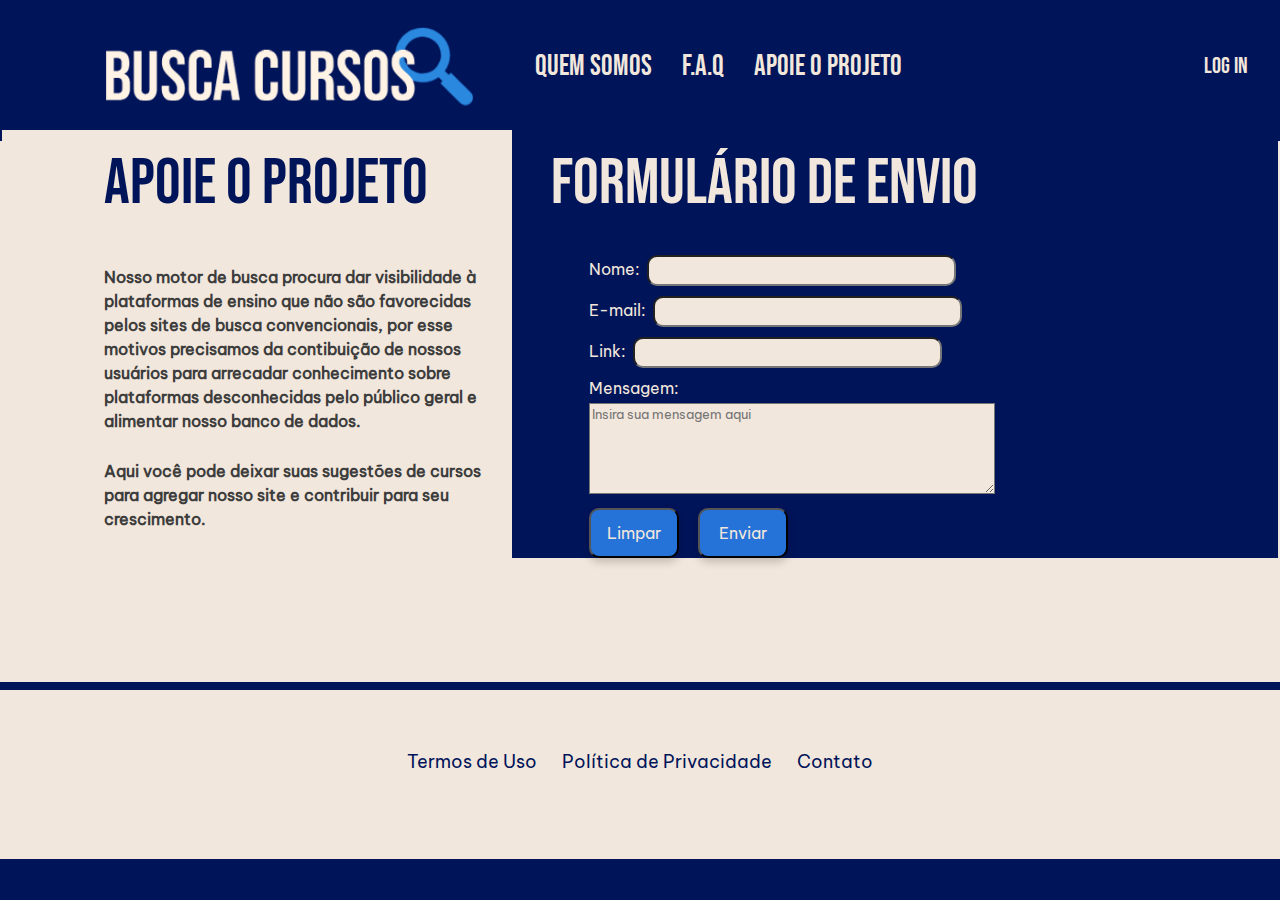
<file: Pages/apoieProjeto.html>
<!DOCTYPE html>
<html lang="pt-BR">

<head>
    <meta charset="UTF-8">
    <meta name="viewport" content="width=device-width, initial-scale=1.0">
    <title>BuscaCursos | Apoie Projeto</title>
    <link rel="stylesheet" href="../Css/styles.css"> <!-- css dessa pagina -->
</head>

<body>
    <div class="div_container">
       
        <!--HEADER E NAVE -->
        <header>
            <div class="div-logo">
                <a href="../index.html">
                    <img src="../assets/images/logo_Busca.png" alt="Logo BuscaCursos">
                </a>
            </div>

            <nav>
                <ul>
                   <li><a href="../Pages/quemSomos.html">
                            <h2>QUEM SOMOS</h2>
                        </a></li>
                    <li><a href="../Pages/faq.html">
                            <h2>F.A.Q</h2>
                        </a></li>
                    <li><a href="../Pages/apoieProjeto.html">
                            <h2>APOIE O PROJETO</h2>
                        </a></li>
                </ul>
                <div class="div-login">
                    <a href="">
                        <h3>LOG IN</h3>
                    </a>
                </div>
            </nav>
            
        </header>
        <main class="main-formulario">
            <div class="div-esquerda">
                <h1>Apoie o projeto</h1>
                <p>Nosso motor de busca procura dar visibilidade à plataformas de ensino que não são favorecidas pelos sites de busca convencionais,
                por esse motivos precisamos da contibuição de nossos usuários para arrecadar conhecimento sobre plataformas desconhecidas pelo público geral e alimentar nosso banco de dados.</p>
                <p>Aqui você pode deixar suas sugestões de cursos para agregar nosso site e contribuir para seu crescimento.</p>
            </div>
            <div class="div-direita">
                <h1>Formulário de envio</h1>
                <form class="formulario" autocomplete="on">
                    <label for="nome">Nome: </label>
                        <input type="text" class="entrada" autocomplete="name" required><br>
                
                    <label for="email">E-mail: </label>
                        <input type="email" class="entrada" autocomplete="email" required><br>

                    <label for="link">Link: </label>
                        <input type="link" class="entrada" required><br>
                
                    <label for="mensagem">Mensagem: </label><br>
                        <textarea id="mensagem" maxlength="1000" rows="5" cols="25" placeholder="Insira sua mensagem aqui" required></textarea><br>

                <input type="reset" value="Limpar" class="botao">
                <input type="submit" value="Enviar" class="botao">
            </form>
            </div>
            
        </main>

     <!-- FOOTER -->
     <footer>
        <ul>
            <li><a href="">Termos de Uso</a></li>
            <li><a href="PolPrivacidade.html">Política de Privacidade</a></li>
            <li><a href="">Contato</a></li>
        </ul>
    </footer>
</div>
</body>
</html>
</file>
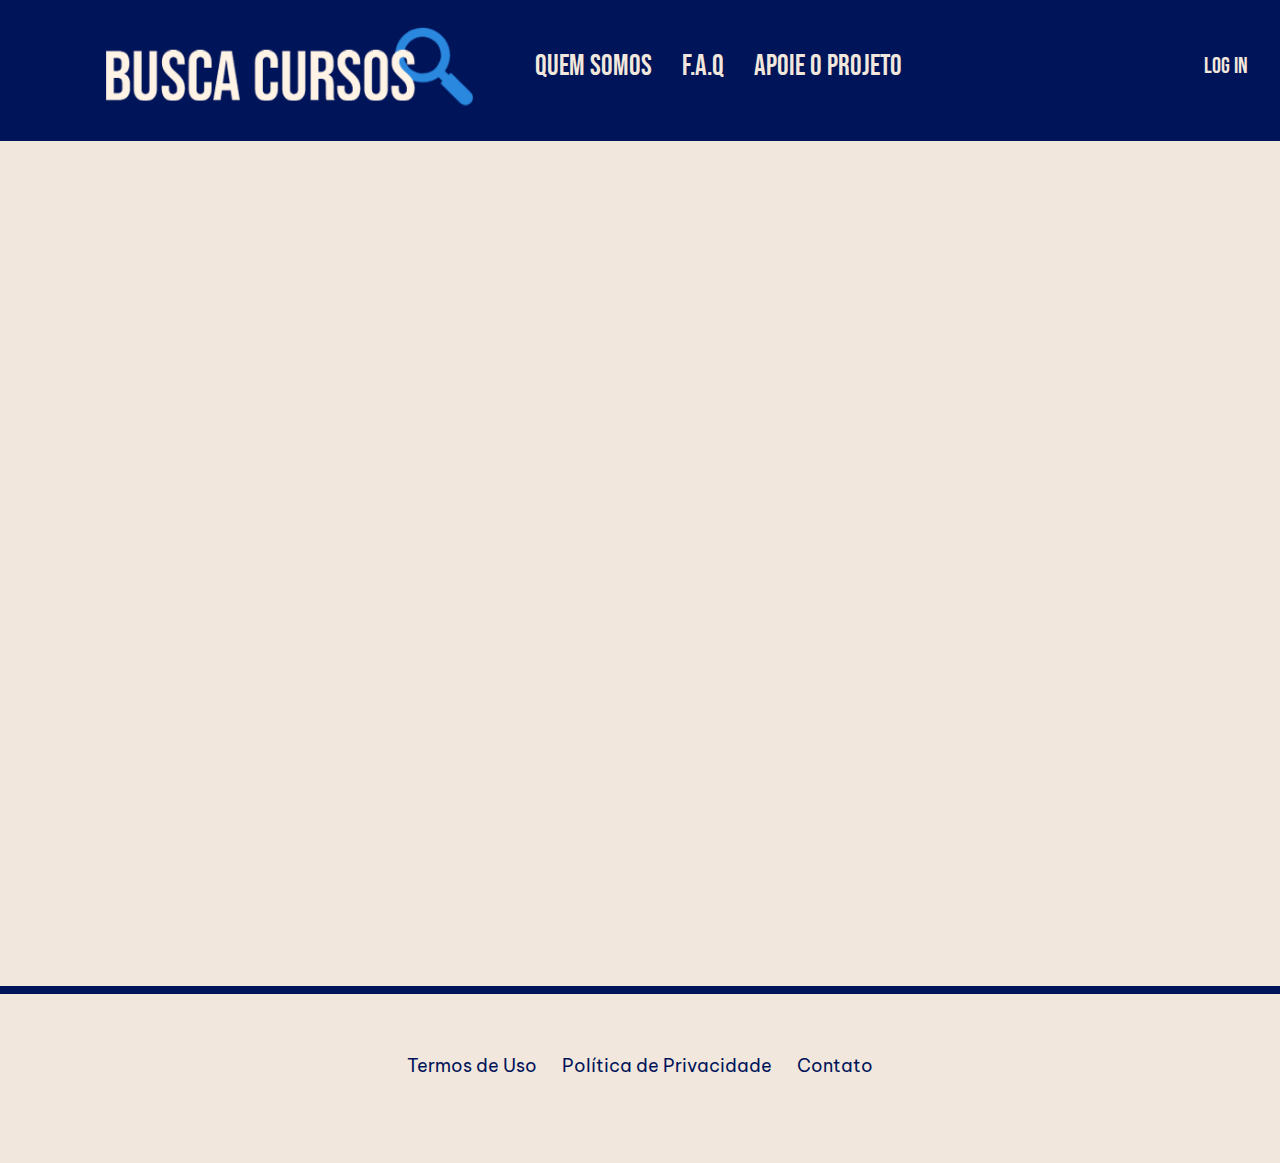
<file: Pages/faq.html>
<!DOCTYPE html>
<html lang="pt-BR">

<head>
    <meta charset="UTF-8">
    <meta name="viewport" content="width=device-width, initial-scale=1.0">
    <title>BuscaCursos | Apoie Projeto</title>
    <link rel="stylesheet" href="../Css/styles.css"> <!-- css dessa pagina -->
</head>

<body>
    <div class="div_container">
       
        <!--HEADER E NAVE -->
        <header>
            <div class="div-logo">
                <a href="../index.html">
                    <img src="../assets/images/logo_Busca.png" alt="Logo BuscaCursos">
                </a>
            </div>

            <nav>
                <ul>
                    <li><a href="../Pages/quemSomos.html" target="_blank">
                            <h2>QUEM SOMOS</h2>
                        </a></li>
                    <li><a href="../Pages/faq.html" target="_blank">
                            <h2>F.A.Q</h2>
                        </a></li>
                    <li><a href="../Pages/apoieProjeto.html" target="_blank">
                            <h2>APOIE O PROJETO</h2>
                        </a></li>
                </ul>
                <div class="div-login">
                    <a href="">
                        <h3>LOG IN</h3>
                    </a>
                </div>
            </nav>
            
        </header>
        <main>
            <div class="div-tituloBranco">
                <h1>F.A.Q</h1>
            </div>

            <div class="div-texto">
                <h2>Os cursos são realmente gratuitos?</h2>
                <p> Sim! Todos os cursos disponíveis na nossa plataforma são 100% gratuitos, sem taxas escondidas.</p>

                <h2>Todos os cursos oferecem certificado ao final do curso?</h2>
                <p> Alguns cursos oferecem certificado gratuito, enquanto outros cobram uma taxa opcional para emissão do certificado. Você pode usar o filtro "Com certificado" para encontrar essas opções e verificar na plataforma parceira a gratuidade do certificado.  </p>

                <h2> Preciso me cadastrar para acessar os cursos?</h2>
                <p> Isso depende da plataforma parceira onde o curso está hospedado. Ao clicar em "Ir para o curso", você será redirecionado e pode ser solicitado um cadastro.  </p>

                <h2>Posso confiar na qualidade dos cursos?</h2>
                <p> Selecionamos cursos de plataformas reconhecidas e confiáveis. Além disso o filtro de avaliação ajuda você a escolher os mais bem avaliados. </p>

                <h2>Não encontrei o curso que queria. Posso sugerir?</h2>
                <p> Você pode contribuir diretamente pelo nosso formulário na página "Apoie o Projeto". Lá, envie suas sugestões de cursos e plataformas para que possamos ampliar nosso banco de dados e melhorar cada vez mais a plataforma. </p>        

                
                
            </div>
        </main>

     <!-- FOOTER -->
     <footer>
        <ul>
            <li><a href="">Termos de Uso</a></li>
            <li><a href="PolPrivacidade.html">Política de Privacidade</a></li>
            <li><a href="">Contato</a></li>
        </ul>
    </footer>
</div>
</body>
</html>
</file>
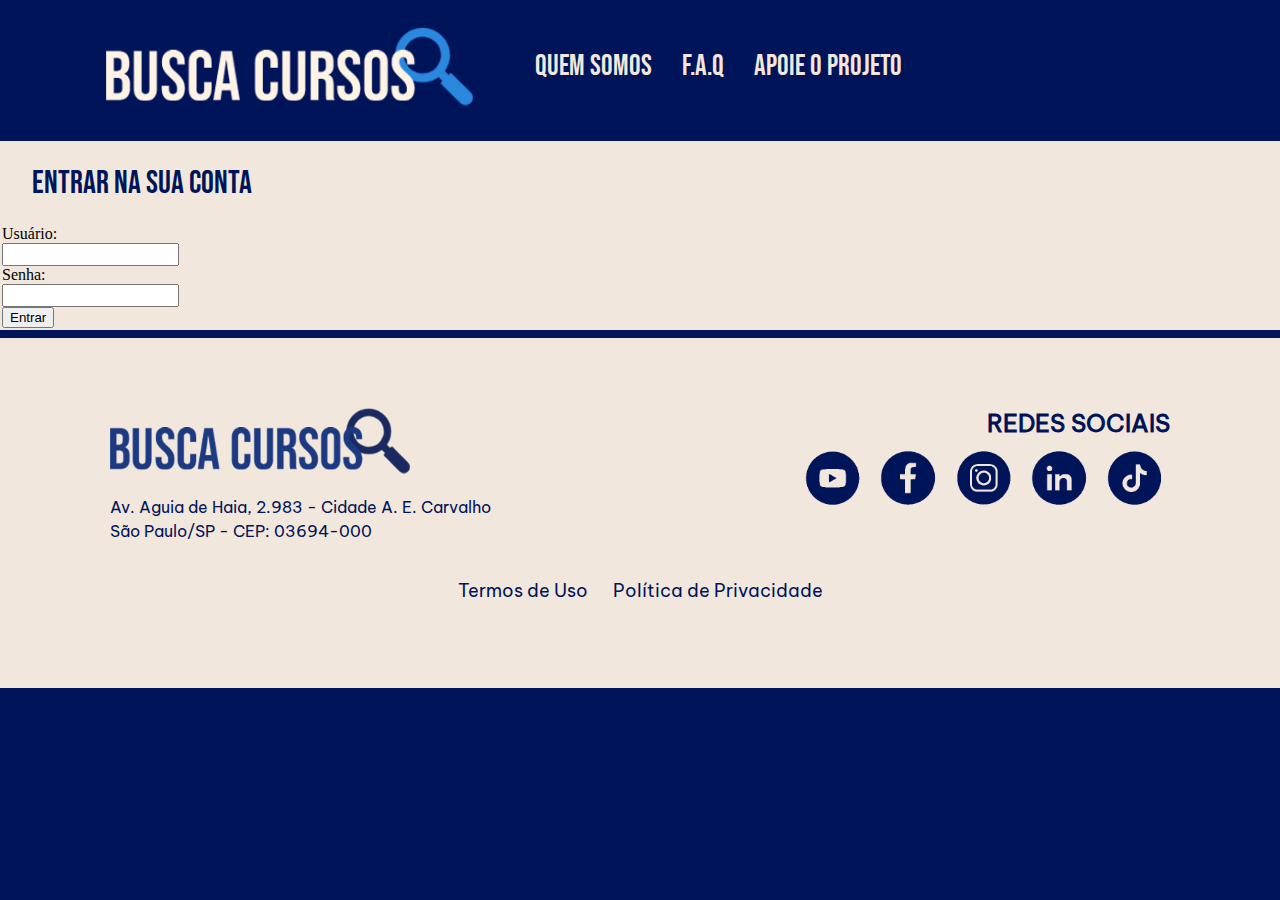
<file: Pages/login.html>
<!DOCTYPE html>
<html lang="en">
<head>
    <meta charset="UTF-8">
    <meta name="viewport" content="width=device-width, initial-scale=1.0">
    <title>BuscaCursos | Login</title>
    <link rel="stylesheet" href="../Css/styles.css">
</head>
<body>

        <!--HEADER E NAVE -->
        <header>
            <div class="div-logo">
                <a href="../index.html">
                    <img src="../assets/images/logo_Busca.png" alt="Logo BuscaCursos">
                </a>
            </div>

            <nav>
                <ul>
                   <li><a href="../Pages/quemSomos.html" target="_blank">
                            <h2>QUEM SOMOS</h2>
                        </a></li>
                    <li><a href="../Pages/faq.html" target="_blank">
                            <h2>F.A.Q</h2>
                        </a></li>
                    <li><a href="../Pages/apoieProjeto.html" target="_blank">
                            <h2>APOIE O PROJETO</h2>
                        </a></li>
                </ul>
            </nav>
            
        </header>

    <main>
        <section class="login">
            <div class="div-tituloLogin">
                <h1>Entrar na sua conta</h1>
            </div>

             <div id="feedback-login" class="mensagem-oculta"></div>

            <form id="formLogin" class="formulario-login">
                <label for="usuarioLogin">Usuário:</label><br>
                <input type="text" id="usuarioLogin" class="entrada-login" autocomplete="username"><br> <label for="senhaLogin">Senha:</label><br>
                <input type="password" id="senhaLogin" class="entrada-login" autocomplete="current-password"><br> <button type="submit" class="botao-login">Entrar</button>
            </form>

        </section>
    </main>

         <!-- FOOTER -->
     <footer>
            <div class="footer-container">

                <div class="footer-logo">
                    <a href="/index.html">
                        <img src="../assets/images/logo_Busca.png" alt="Logo BuscaCursos">
                    </a>
                    <p class="footer-endereco">
                    Av. Aguia de Haia, 2.983 - Cidade A. E. Carvalho<br>
                    São Paulo/SP - CEP: 03694-000
                    </p>
                </div>

                <div class="footer-redes">
                    <h2>REDES SOCIAIS</h2>
                    <div class="footer-redes-icons">

                        <a href="https://www.youtube.com/c/FatecZLeste" target="_blank">
                            <img src="../assets/images/contatos_youtube.png" alt="YouTube">
                        </a>

                        <a href="https://www.facebook.com/fateczl.oficial" target="_blank">
                            <img src="../assets/images/contatos_facebook.png" alt="Facebook">
                        </a>

                        <a href="https://www.instagram.com/fateczl.oficial/#" target="_blank">
                            <img src="../assets/images/contatos_insta.png" alt="Instagram">
                        </a>

                        <a href="https://www.linkedin.com/school/fateczl-oficial/posts/?feedView=all" target="_blank">
                            <img src="../assets/images/contatos_linkedin.png" alt="LinkedIn">
                        </a>    

                        <a href="https://www.tiktok.com/@fateczl.oficial" target="_blank">
                            <img src="../assets/images/contatos_tiktok.png" alt="TikTok">
                        </a>

                    </div>
                </div>
            </div>

            <ul>
                <li><a target="_blank" href="../Pages/TermosUso.html">Termos de Uso</a></li>
                <li><a target="_blank" href="../Pages/PolPrivacidade.html">Política de Privacidade</a></li>
            </ul>
        </footer>
</div>

    <script src="../Js/forms.js"></script>
    
</body>
</html>
</file>
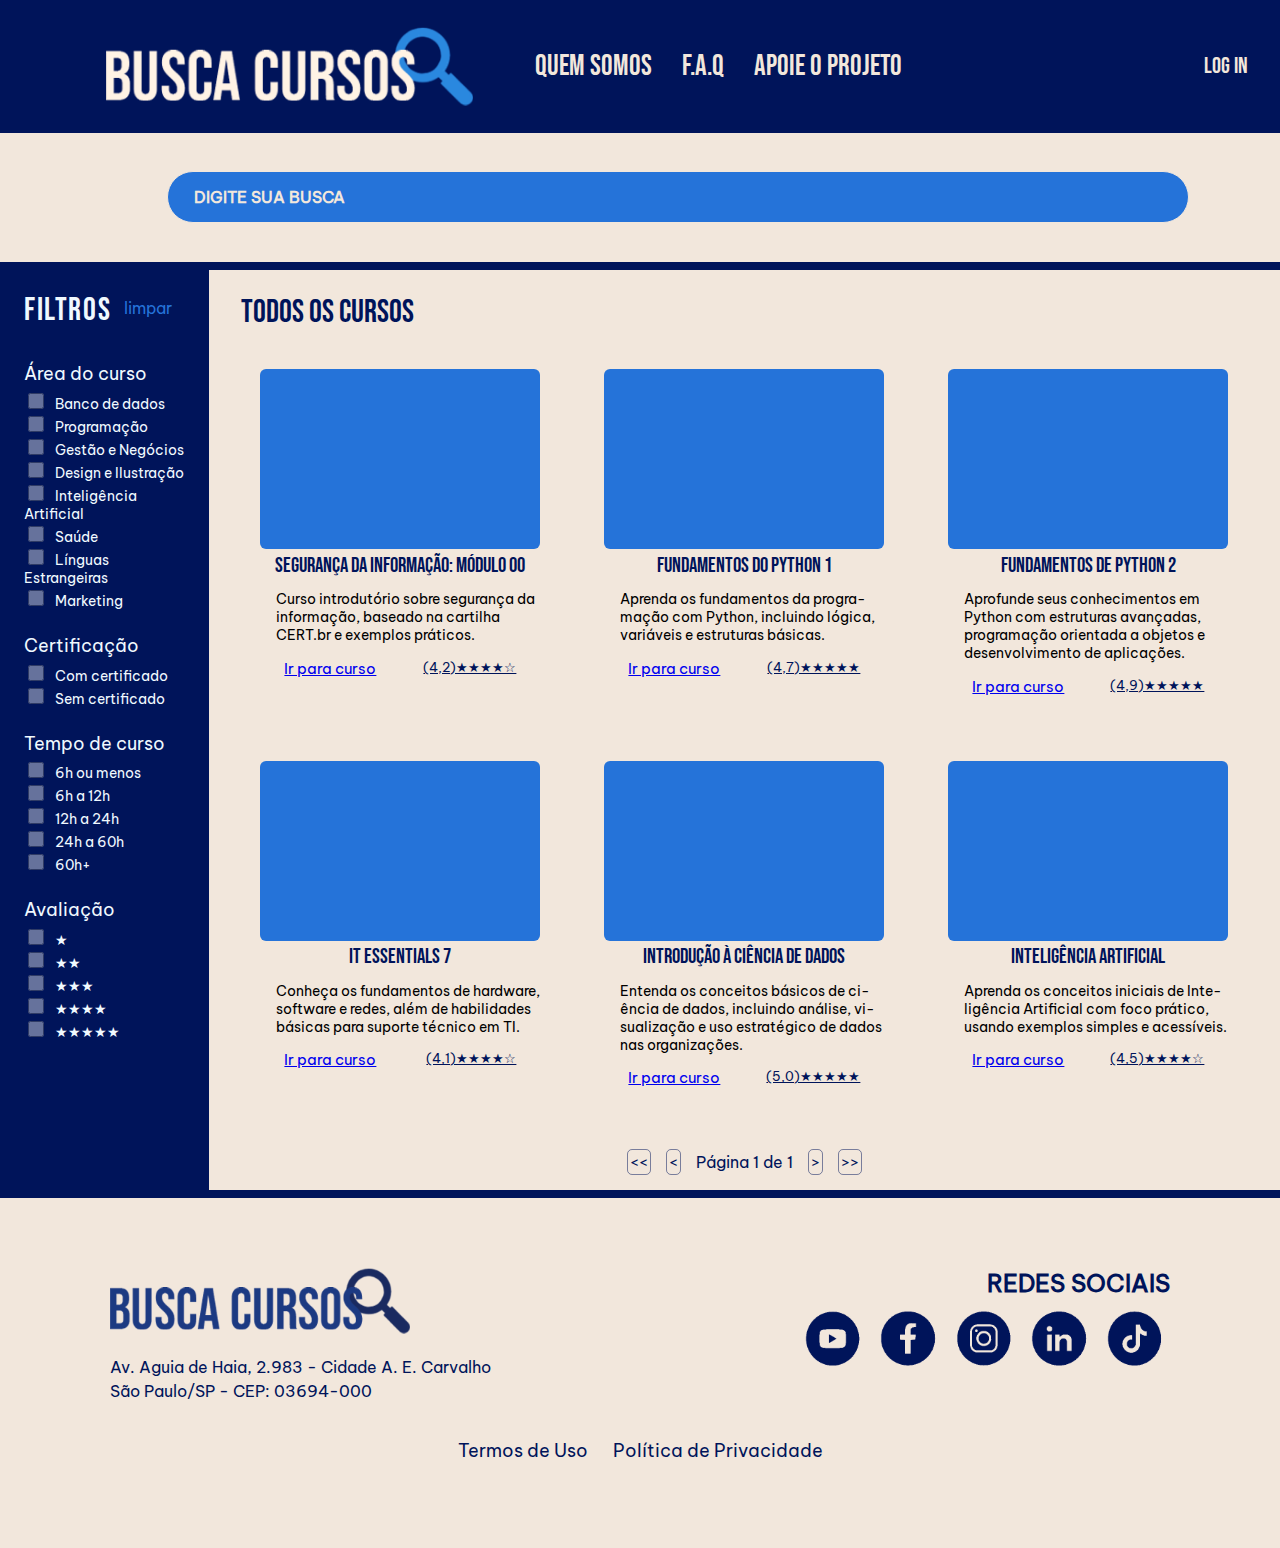
<file: Pages/pagesCursos.html>
<!-- PAGINA QUE FICARA TODOS OS CURSOS -->

<!DOCTYPE html>
<html lang="pt-BR">

<head>
    <meta charset="UTF-8">
    <meta name="viewport" content="width=device-width, initial-scale=1.0">
    <title>BuscaCursos | Apoie Projeto</title>
    <link rel="stylesheet" href="../Css/styles.css"> <!-- css dessa pagina -->
</head>

<body>
    <div class="div_container">
       
        <!--HEADER E NAVE -->
        <header>
            <div class="div-logo">
                <a href="../index.html">
                    <img src="../assets/images/logo_Busca.png" alt="Logo BuscaCursos">
                </a>
            </div>

            <nav>
                <ul>
                     <li><a href="../Pages/quemSomos.html" target="_blank">
                            <h2>QUEM SOMOS</h2>
                        </a></li>
                    <li><a href="../Pages/faq.html" target="_blank">
                            <h2>F.A.Q</h2>
                        </a></li>
                    <li><a href="../Pages/apoieProjeto.html" target="_blank">
                            <h2>APOIE O PROJETO</h2>
                        </a></li>
                </ul>
                <div class="div-login">
                    <a href="">
                        <h3>LOG IN</h3>
                    </a>
                </div>
            </nav>
            
        </header>
        
            <div class="search-container">

                <div class="div-search">

                    <form action=" " method="post" autocomplete="off">
                        <input type="text" id="barraDeBusca" placeholder="    DIGITE SUA BUSCA" required>
                        <div id="sugestoes" class="sugestoes-container"></div>

                        <!-- falta colocar a lupa do input -->
                    </form>

                </div>

            </div>
        <div class="conteudo-principal">
            <!--FILTROS -->
            <div class="div_filtros">
                <div class="filtros-header">
                    <h1>FILTROS</h1>
                    <a href="#" class="btn-limpar">limpar</a> 
                </div>
                
                    <div class="div_select">
                    
                        <h2>Área do curso</h2>
                        <label>                            
                            <input type="checkbox" name="categoria" value="dados">
                            Banco de dados
                        </label><br>
                        <label>                            
                            <input type="checkbox" name="categoria" value="programacao">
                            Programação
                        </label><br>
                        <label>                            
                            <input type="checkbox" name="categoria" value="gestao_neg">
                            Gestão e Negócios
                        </label><br> 
                        <label>                            
                            <input type="checkbox" name="categoria" value="design">
                            Design e Ilustração 
                        </label><br> 
                        <label>                            
                            <input type="checkbox" name="categoria" value="IA">
                            Inteligência Artificial
                        </label><br> 
                        <label>                            
                            <input type="checkbox" name="categoria" value="saude">
                            Saúde
                        </label><br> 
                        <label>                            
                            <input type="checkbox" name="categoria" value="linguas">
                            Línguas Estrangeiras
                        </label><br> 
                        <label>                            
                            <input type="checkbox" name="categoria" value="mkt">
                            Marketing
                        </label><br>    

                    </div>
                    
                    <div class="div_select">
                    
                        <h2>Certificação</h2>
                        <label>                            
                            <input type="checkbox" name="certificacao" value="com_certificado">
                            Com certificado
                        </label><br>
                        <label>                            
                            <input type="checkbox" name="certificacao" value="Sem_certificado">
                            Sem certificado
                        </label><br>      

                    </div>

                    <div class="div_select">
                    
                        <h2>Tempo de curso</h2>
                        <label>                            
                            <input type="checkbox" name="duracao" value="ate_6h">
                            6h ou menos
                        </label><br>
                        <label>                            
                            <input type="checkbox" name="duracao" value="6_12h">
                            6h a 12h 
                        </label><br>
                        <label>                            
                            <input type="checkbox" name="duracao" value="12_24h">
                            12h a 24h
                        </label><br> 
                        <label>                            
                            <input type="checkbox" name="duracao" value="24_60h">
                            24h a 60h 
                        </label><br> 
                        <label>                            
                            <input type="checkbox" name="duracao" value="mais_60h">
                            60h+
                        </label><br>       

                    </div>

                    <div class="div_select">
                    
                        <h2>Avaliação</h2>
                        <label>                            
                            <input type="checkbox" name="avaliacao" value="um">
                            ★
                        </label><br>
                        <label>                            
                            <input type="checkbox" name="avaliacao" value="dois">
                            ★★
                        </label><br>
                        <label>                            
                            <input type="checkbox" name="avaliacao" value="tres">
                            ★★★
                        </label><br> 
                        <label>                            
                            <input type="checkbox" name="avaliacao" value="quatro">
                            ★★★★ 
                        </label><br> 
                        <label>                            
                            <input type="checkbox" name="avaliacao" value="cinco">
                            ★★★★★
                        </label><br>       

                    </div>

                
                


            </div>

            <!--Cursos -->
            <div class="div-todos-cursos">
                <main> 
                    <h1>todos os cursos</h1>          
                    <div class="div-cursos">
                        <div class="card_curso">
                            <div class="image_curso">
                            <!--aqui vai uma imagem relacionada ao curso -->
                            </div>
                            <h3>Segurança da Informação: Módulo 00</h3>
                            <p class="descricao">Curso introdutório sobre segurança da informação, baseado na cartilha CERT.br e exemplos práticos.</p>
                            <div class="info-curso">
                                <div class="botoes">
                                    <a href="https://www.cursoemvideo.com/curso/seguranca-da-informacao-modulo-00/" target="_blank"> Ir para curso
                                    </a>
                                    
                                </div>
                                <a href="#" class="avaliacao">(4,2)★★★★☆</a>
                            </div>
                            
                        </div>

                        <div class="card_curso">
                            
                            <div class="image_curso">
                            <!--aqui vai uma imagem relacionada ao curso -->
                            </div>
                            <h3>Fundamentos do Python 1</h3>
                            <p class="descricao">Aprenda os fundamentos da programação com Python, incluindo lógica, variáveis e estruturas básicas.</p>
                            <div class="info-curso">
                                <div class="botoes">
                                    <a href="https://www.netacad.com/pt/courses/python-essentials-1?courseLang=pt-BR" target="_blank"> Ir para curso
                                    </a>
                                </div>
                                <a href="#" class="avaliacao">(4,7)★★★★★</a>
                            </div>
                        </div>

                        <div class="card_curso"> 
                            <div class="image_curso">
                            <!--aqui vai uma imagem relacionada ao curso -->
                            </div>
                            <h3>Fundamentos de Python 2</h3>
                            <p class="descricao">Aprofunde seus conhecimentos em Python com estruturas avançadas, programação orientada a objetos e desenvolvimento de aplicações.</p>
                            <div class="info-curso">
                                <div class="botoes">
                                    <a href="https://www.netacad.com/pt/courses/python-essentials-2?courseLang=pt-BR" target="_blank"> Ir para curso
                                    </a>
                                    
                                </div>
                                <a href="#" class="avaliacao">(4,9)★★★★★</a>
                            </div>
                        </div>

                        <div class="card_curso">
                            <div class="image_curso">
                            <!--aqui vai uma imagem relacionada ao curso -->
                            </div>
                            <h3>IT Essentials 7</h3>
                            <p class="descricao">Conheça os fundamentos de hardware, software e redes, além de habilidades básicas para suporte técnico em TI.</p>
                            <div class="info-curso">
                                <div class="botoes">
                                    <a href="https://www.netacad.com/pt/courses/it-essentials-7?courseLang=pt-BR" target="_blank"> Ir para curso
                                    </a>                            
                                </div>
                                <a href="#" class="avaliacao">(4,1)★★★★☆</a>
                            </div>
                        </div>

                        <div class="card_curso">
                            
                            <div class="image_curso">
                            <!--aqui vai uma imagem relacionada ao curso -->
                            </div>
                            <h3>Introdução à Ciência de Dados</h3>
                            <p class="descricao">Entenda os conceitos básicos de ciência de dados, incluindo análise, visualização e uso estratégico de dados nas organizações.</p>
                            <div class="info-curso">
                                <div class="botoes">
                                    <a href="https://educacao-executiva.fgv.br/cursos/online/curta-media-duracao-online/introducao-ciencia-de-dados#ancora-4" target="_blank"> Ir para curso
                                    </a>                            
                                </div>
                                <a href="#" class="avaliacao">(5,0)★★★★★</a>
                            </div>
                        </div>

                        <div class="card_curso">
                            
                            <div class="image_curso">
                            <!--aqui vai uma imagem relacionada ao curso -->
                            </div>
                            <h3>Inteligência Artificial</h3>
                            <p class="descricao">Aprenda os conceitos iniciais de Inteligência Artificial com foco prático, usando exemplos simples e acessíveis.</p>
                            <div class="info-curso">
                                <div class="botoes">
                                    <a href="https://www.cursoemvideo.com/curso/curso-gratis-de-inteligencia-artificial/" target="_blank"> Ir para curso
                                    </a>                            
                                </div>
                                <a href="#" class="avaliacao">(4,5)★★★★☆</a>
                            </div>
                        </div>


                    </div>
                    <div class="div-pag">
                        <a class="pag"><<</a>
                        <a class="pag"><</a>
                        <p>Página 1 de 1</p>
                        <a class="pag">></a>
                        <a class="pag">>></a>
                    </div>                


                </main>
            </div>
        </div>




     <!-- FOOTER -->
     <footer>
            <div class="footer-container">

                <div class="footer-logo">
                    <a href="/index.html">
                        <img src="../assets/images/logo_Busca.png" alt="Logo BuscaCursos">
                    </a>
                    <p class="footer-endereco">
                    Av. Aguia de Haia, 2.983 - Cidade A. E. Carvalho<br>
                    São Paulo/SP - CEP: 03694-000
                    </p>
                </div>

                <div class="footer-redes">
                    <h2>REDES SOCIAIS</h2>
                    <div class="footer-redes-icons">

                        <a href="https://www.youtube.com/c/FatecZLeste" target="_blank">
                            <img src="../assets/images/contatos_youtube.png" alt="YouTube">
                        </a>

                        <a href="https://www.facebook.com/fateczl.oficial" target="_blank">
                            <img src="../assets/images/contatos_facebook.png" alt="Facebook">
                        </a>

                        <a href="https://www.instagram.com/fateczl.oficial/#" target="_blank">
                            <img src="../assets/images/contatos_insta.png" alt="Instagram">
                        </a>

                        <a href="https://www.linkedin.com/school/fateczl-oficial/posts/?feedView=all" target="_blank">
                            <img src="../assets/images/contatos_linkedin.png" alt="LinkedIn">
                        </a>    

                        <a href="https://www.tiktok.com/@fateczl.oficial" target="_blank">
                            <img src="../assets/images/contatos_tiktok.png" alt="TikTok">
                        </a>

                    </div>
                </div>
            </div>

            <ul>
                <li><a target="_blank" href="Pages/TermosUso.html">Termos de Uso</a></li>
                <li><a target="_blank" href="Pages/PolPrivacidade.html">Política de Privacidade</a></li>
            </ul>
        </footer>
</div>
</body>
</html>
</file>
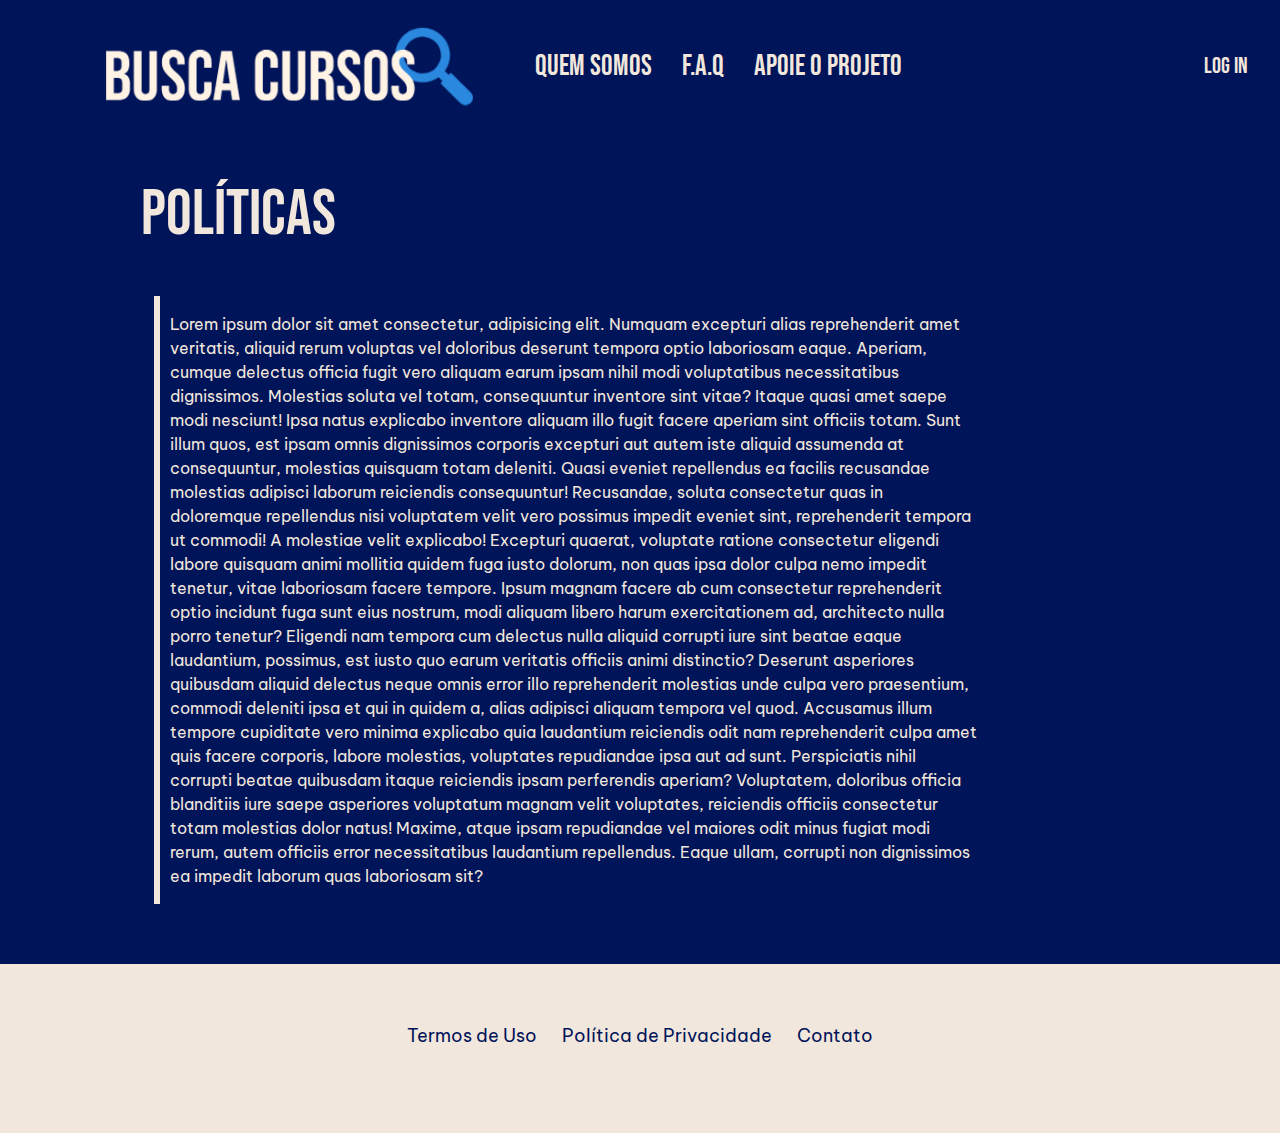
<file: Pages/PolPrivacidade.html>
<!DOCTYPE html>
<html lang="pt-br">
<head>
    <meta charset="UTF-8">
    <meta name="viewport" content="width=device-width, initial-scale=1.0">
    <title>BuscaCursos | Políticas de Privacidade</title>
    <link rel="stylesheet" href="../Css/styles.css">

</head>
<body>
    
    <!-- HEADER -->
    <div class="div_container">
        <header>
            <div class="div-logo">
                <a href="../index.html">
                    <img src="../assets/images/logo_Busca.png" alt="Logo BuscaCursos">
                </a>
            </div>

            <nav>
                <ul>
                    <li><a href="../Pages/quemSomos.html">
                            <h2>QUEM SOMOS</h2>
                        </a></li>
                    <li><a href="../Pages/faq.html">
                            <h2>F.A.Q</h2>
                        </a></li>
                    <li><a href="../Pages/apoieProjeto.html">
                            <h2>APOIE O PROJETO</h2>
                        </a></li>
                </ul>
                <div class="div-login">
                    <a href=""><h3>LOG IN</h3></a>
                </div>
            </nav>
        </header>
    </div>

<div class="div-tituloBranco">
     <h1>Políticas</h1>
</div>
 <div class="div-texto">
    <p>Lorem ipsum dolor sit amet consectetur, adipisicing elit. Numquam excepturi alias reprehenderit amet veritatis, aliquid rerum voluptas vel doloribus deserunt tempora optio laboriosam eaque. Aperiam, cumque delectus officia fugit vero aliquam earum ipsam nihil modi voluptatibus necessitatibus dignissimos. Molestias soluta vel totam, consequuntur inventore sint vitae? Itaque quasi amet saepe modi nesciunt! Ipsa natus explicabo inventore aliquam illo fugit facere aperiam sint officiis totam. Sunt illum quos, est ipsam omnis dignissimos corporis excepturi aut autem iste aliquid assumenda at consequuntur, molestias quisquam totam deleniti. Quasi eveniet repellendus ea facilis recusandae molestias adipisci laborum reiciendis consequuntur! Recusandae, soluta consectetur quas in doloremque repellendus nisi voluptatem velit vero possimus impedit eveniet sint, reprehenderit tempora ut commodi! A molestiae velit explicabo! Excepturi quaerat, voluptate ratione consectetur eligendi labore quisquam animi mollitia quidem fuga iusto dolorum, non quas ipsa dolor culpa nemo impedit tenetur, vitae laboriosam facere tempore. Ipsum magnam facere ab cum consectetur reprehenderit optio incidunt fuga sunt eius nostrum, modi aliquam libero harum exercitationem ad, architecto nulla porro tenetur? Eligendi nam tempora cum delectus nulla aliquid corrupti iure sint beatae eaque laudantium, possimus, est iusto quo earum veritatis officiis animi distinctio? Deserunt asperiores quibusdam aliquid delectus neque omnis error illo reprehenderit molestias unde culpa vero praesentium, commodi deleniti ipsa et qui in quidem a, alias adipisci aliquam tempora vel quod. Accusamus illum tempore cupiditate vero minima explicabo quia laudantium reiciendis odit nam reprehenderit culpa amet quis facere corporis, labore molestias, voluptates repudiandae ipsa aut ad sunt. Perspiciatis nihil corrupti beatae quibusdam itaque reiciendis ipsam perferendis aperiam? Voluptatem, doloribus officia blanditiis iure saepe asperiores voluptatum magnam velit voluptates, reiciendis officiis consectetur totam molestias dolor natus! Maxime, atque ipsam repudiandae vel maiores odit minus fugiat modi rerum, autem officiis error necessitatibus laudantium repellendus. Eaque ullam, corrupti non dignissimos ea impedit laborum quas laboriosam sit?
 </p>
 </div>



 <footer>
            <ul>
                <li><a target="_blank" href="">Termos de Uso</a></li>
                <li><a href="../Pages/PolPrivacidade.html">Política de Privacidade</a></li>
                <li><a target="_blank" href="">Contato</a></li>
            </ul>
        </footer>

</body>
</html>
</file>
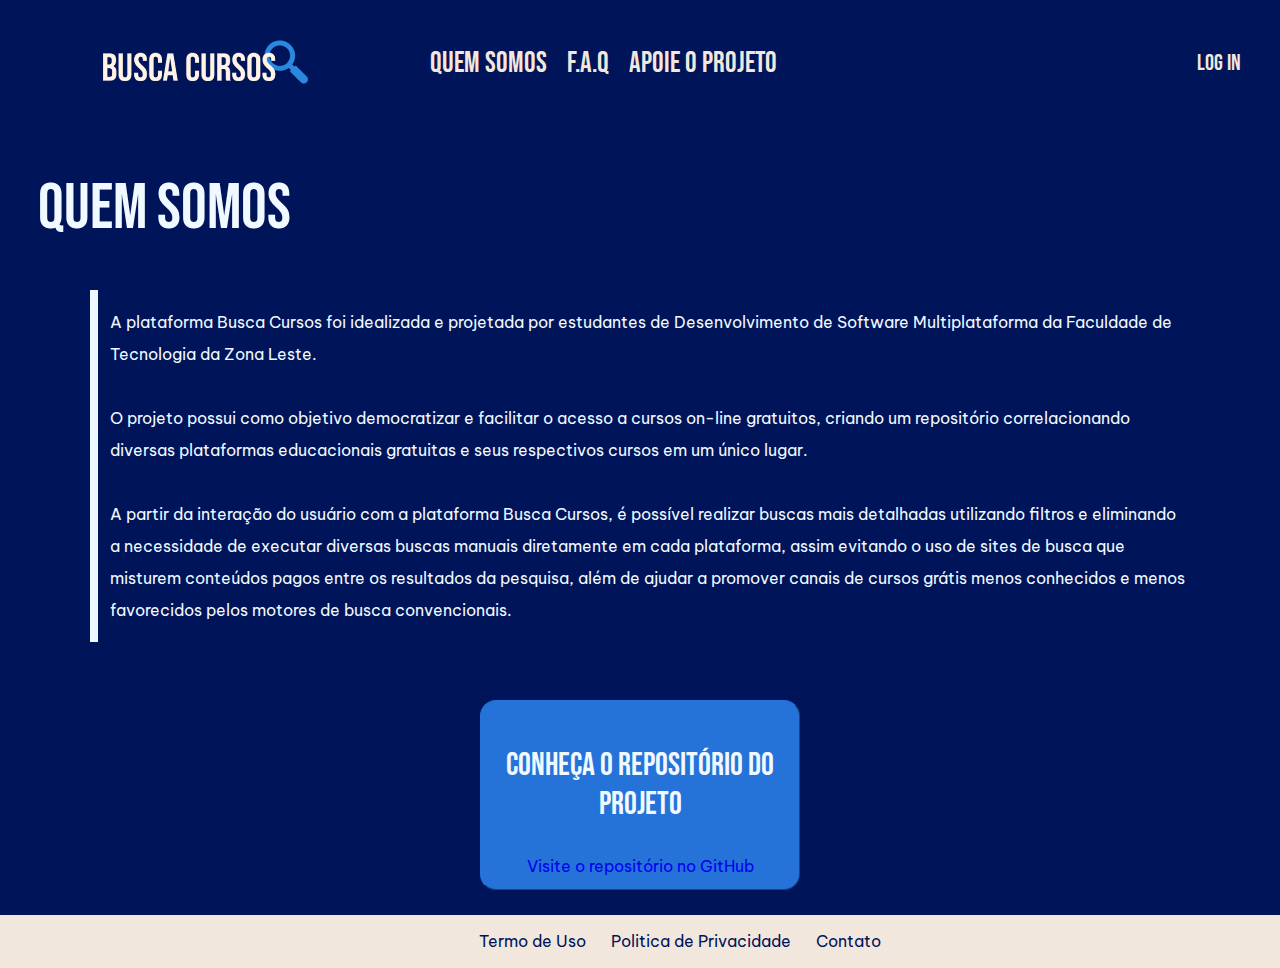
<file: Pages/quemSomos.html>
<!DOCTYPE html>
<html lang="pt-BR">

<head>
    <meta charset="UTF-8">
    <meta name="viewport" content="width=device-width, initial-scale=1.0">
    <title>BuscaCursos | Quem Somos</title>
    <link rel="stylesheet" href="../Css/quemSomos.css"> <!-- css dessa pagina -->
</head>

<body>
    <div class="div_container">
       
        <!--HEADER E NAVE -->
        <header>
            <div class="div-logo">
                <a href="../index.html">
                    <img src="../assets/images/logo_Busca.png" alt="Logo BuscaCursos">
                </a>
            </div>

            <nav>
                <ul>
                     <li><a href="../pages/quemSomos.html">
                            <h2>QUEM SOMOS</h2>
                        </a></li>
                    <li><a href="../pages/faq.html">
                            <h2>F.A.Q</h2>
                        </a></li>
                    <li><a href="../pages/apoieProjeto.html">
                            <h2>APOIE O PROJETO</h2>
                        </a></li>
                </ul>
                <div class="div-login">
                    <a href="">
                        <h3>LOG IN</h3>
                    </a>
                </div>
            </nav>

        </header>


        <main>

            <!-- Titulo -->
            <div class="div-titulo">
                <h1>QUEM SOMOS</h1>
                <!-- <img src="../assets/images/icone_lupa.png" alt="" class="img-lupa"> -->
            </div>

            <!-- texto -->
            <div class="div-texto">
                <p>A plataforma Busca Cursos foi idealizada e projetada por estudantes de Desenvolvimento de Software
                    Multiplataforma da Faculdade de Tecnologia da Zona Leste.</p>
                <p>O projeto possui como objetivo democratizar e facilitar o acesso a cursos on-line gratuitos, criando
                    um
                    repositório correlacionando diversas plataformas educacionais gratuitas e seus respectivos cursos em
                    um
                    único lugar.</p>
                <p>A partir da interação do usuário com a plataforma Busca Cursos, é possível realizar buscas mais
                    detalhadas utilizando filtros e eliminando a necessidade de executar diversas buscas manuais
                    diretamente
                    em cada plataforma, assim evitando o uso de sites de busca que misturem conteúdos pagos entre os
                    resultados da pesquisa, além de ajudar a promover canais de cursos grátis menos conhecidos e menos
                    favorecidos pelos motores de busca convencionais. </p>
            </div>

            <!-- Botao -->

            <div class="div-button">
                <button>
                    <h3>conheça o repositório do projeto</h3>
                    <a href="https://github.com/Dorettto/ProjetoIntegrado_DSM" target="_blank"
                        rel="noopener noreferrer">
                        Visite o repositório no GitHub
                    </a>
                </button>
            </div>

        </main>

        <!-- FOOTER -->
        <footer>
            <ul>
                <li><a href="">Termo de Uso</a></li>
                <li><a target="_blank" href="PolPrivacidade.html">Politica de Privacidade</a></li>
                <li><a href="">Contato</a></li>
            </ul>
        </footer>
    </div>

</body>

</html>
</file>
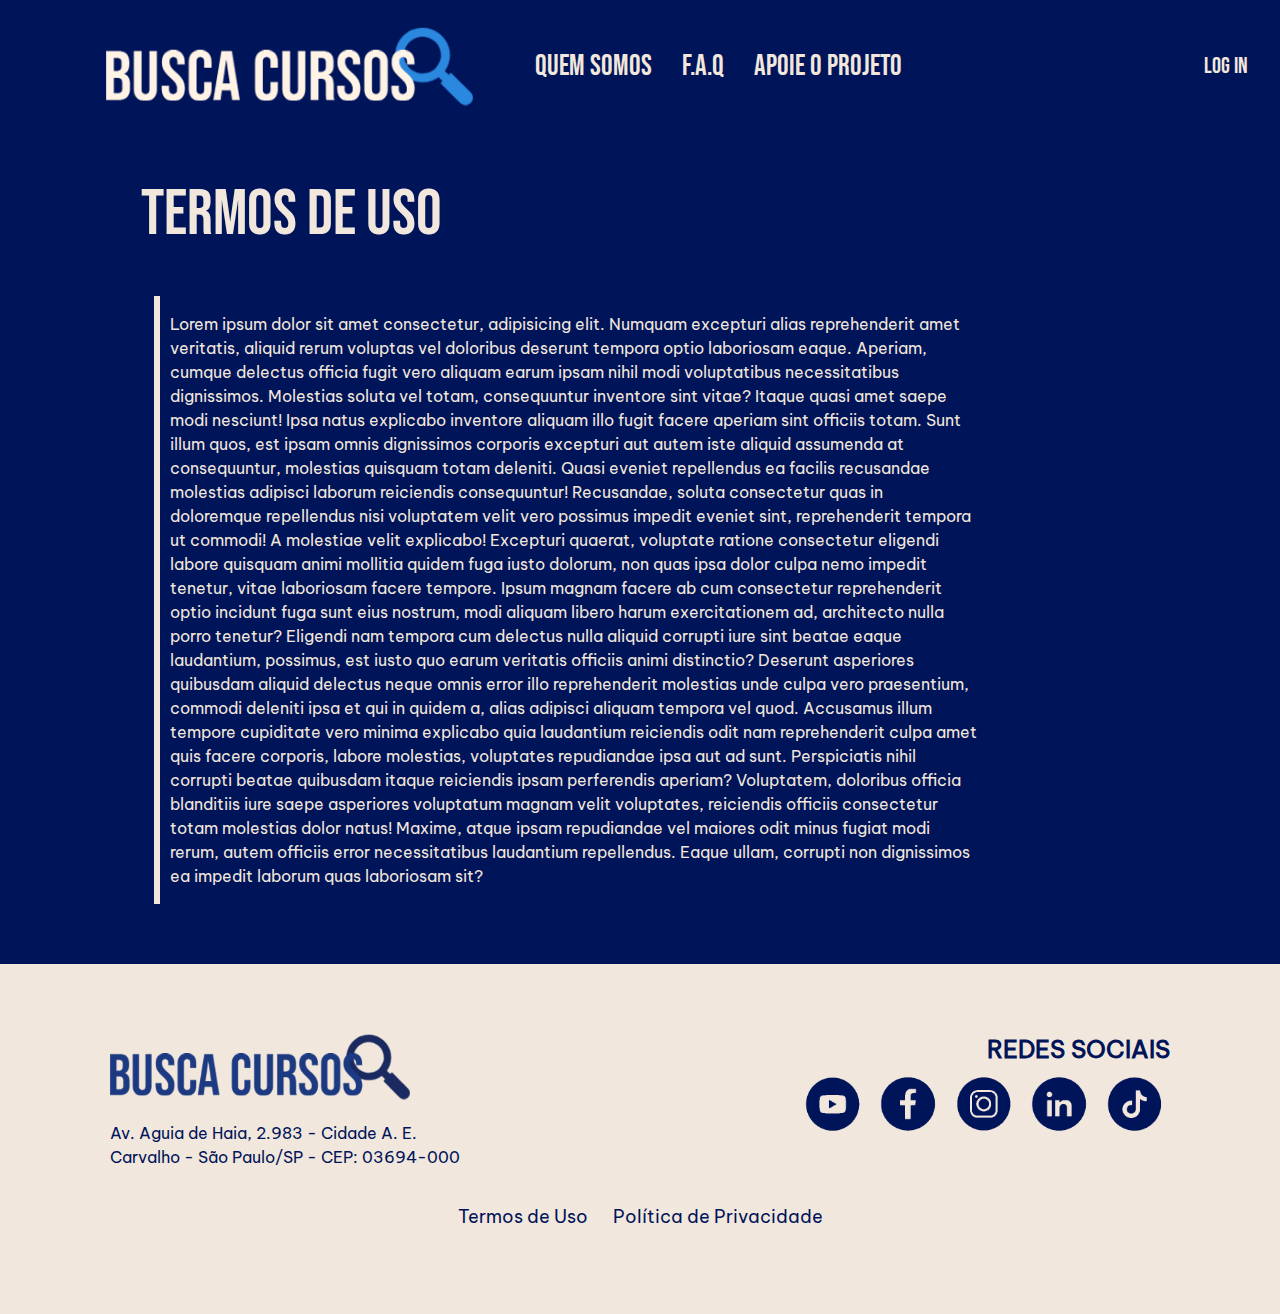
<file: Pages/TermosUso.html>
<!DOCTYPE html>
<html lang="pt-br">
<head>
    <meta charset="UTF-8">
    <meta name="viewport" content="width=device-width, initial-scale=1.0">
    <title>BuscaCursos | Termos de Uso</title>
    <link rel="stylesheet" href="../Css/styles.css">
</head>
<body>
        
    <!-- HEADER -->
    <div class="div_container">
        <header>
            <div class="div-logo">
                <a href="../index.html">
                    <img src="../assets/images/logo_Busca.png" alt="Logo BuscaCursos">
                </a>
            </div>

            <nav>
                <ul>
                    <li><a href="../Pages/quemSomos.html" target="_blank">
                            <h2>QUEM SOMOS</h2>
                        </a></li>
                    <li><a href="../Pages/faq.html" target="_blank">
                            <h2>F.A.Q</h2>
                        </a></li>
                    <li><a href="../Pages/apoieProjeto.html" target="_blank">
                            <h2>APOIE O PROJETO</h2>
                        </a></li>
                </ul>
                <div class="div-login">
                    <a href=""><h3>LOG IN</h3></a>
                </div>
            </nav>
        </header>
    </div>

<div class="div-tituloBranco">
     <h1>Termos de Uso</h1>
</div>
 <div class="div-texto">
    <p>Lorem ipsum dolor sit amet consectetur, adipisicing elit. Numquam excepturi alias reprehenderit amet veritatis, aliquid rerum voluptas vel doloribus deserunt tempora optio laboriosam eaque. Aperiam, cumque delectus officia fugit vero aliquam earum ipsam nihil modi voluptatibus necessitatibus dignissimos. Molestias soluta vel totam, consequuntur inventore sint vitae? Itaque quasi amet saepe modi nesciunt! Ipsa natus explicabo inventore aliquam illo fugit facere aperiam sint officiis totam. Sunt illum quos, est ipsam omnis dignissimos corporis excepturi aut autem iste aliquid assumenda at consequuntur, molestias quisquam totam deleniti. Quasi eveniet repellendus ea facilis recusandae molestias adipisci laborum reiciendis consequuntur! Recusandae, soluta consectetur quas in doloremque repellendus nisi voluptatem velit vero possimus impedit eveniet sint, reprehenderit tempora ut commodi! A molestiae velit explicabo! Excepturi quaerat, voluptate ratione consectetur eligendi labore quisquam animi mollitia quidem fuga iusto dolorum, non quas ipsa dolor culpa nemo impedit tenetur, vitae laboriosam facere tempore. Ipsum magnam facere ab cum consectetur reprehenderit optio incidunt fuga sunt eius nostrum, modi aliquam libero harum exercitationem ad, architecto nulla porro tenetur? Eligendi nam tempora cum delectus nulla aliquid corrupti iure sint beatae eaque laudantium, possimus, est iusto quo earum veritatis officiis animi distinctio? Deserunt asperiores quibusdam aliquid delectus neque omnis error illo reprehenderit molestias unde culpa vero praesentium, commodi deleniti ipsa et qui in quidem a, alias adipisci aliquam tempora vel quod. Accusamus illum tempore cupiditate vero minima explicabo quia laudantium reiciendis odit nam reprehenderit culpa amet quis facere corporis, labore molestias, voluptates repudiandae ipsa aut ad sunt. Perspiciatis nihil corrupti beatae quibusdam itaque reiciendis ipsam perferendis aperiam? Voluptatem, doloribus officia blanditiis iure saepe asperiores voluptatum magnam velit voluptates, reiciendis officiis consectetur totam molestias dolor natus! Maxime, atque ipsam repudiandae vel maiores odit minus fugiat modi rerum, autem officiis error necessitatibus laudantium repellendus. Eaque ullam, corrupti non dignissimos ea impedit laborum quas laboriosam sit?
 </p>
 </div>



 <footer>
            <div class="footer-container">

                <div class="footer-logo">
                    <a href="/index.html">
                        <img src="../assets/images/logo_Busca.png" alt="Logo BuscaCursos">
                    </a>
                    <p class="footer-endereco">
                    Av. Aguia de Haia, 2.983 - Cidade A. E.<br>
                    Carvalho - São Paulo/SP - CEP: 03694-000
                    </p>
                </div>

                <div class="footer-redes">
                    <h2>REDES SOCIAIS</h2>
                    <div class="footer-redes-icons">

                        <a href="https://www.youtube.com/c/FatecZLeste" target="_blank">
                            <img src="../assets/images/contatos_youtube.png" alt="YouTube">
                        </a>

                        <a href="https://www.facebook.com/fateczl.oficial" target="_blank">
                            <img src="../assets/images/contatos_facebook.png" alt="Facebook">
                        </a>

                        <a href="https://www.instagram.com/fateczl.oficial/#" target="_blank">
                            <img src="../assets/images/contatos_insta.png" alt="Instagram">
                        </a>

                        <a href="https://www.linkedin.com/school/fateczl-oficial/posts/?feedView=all" target="_blank">
                            <img src="../assets/images/contatos_linkedin.png" alt="LinkedIn">
                        </a>    

                        <a href="https://www.tiktok.com/@fateczl.oficial" target="_blank">
                            <img src="../assets/images/contatos_tiktok.png" alt="TikTok">
                        </a>

                    </div>
                </div>
            </div>

            <ul>
                <li><a target="_blank" href="Pages/TermosUso.html">Termos de Uso</a></li>
                <li><a target="_blank" href="Pages/PolPrivacidade.html">Política de Privacidade</a></li>
            </ul>
        </footer>

</body>
</html>
</file>
<file: Css/styles.css>
/* AQUI A O STYLES DA TELA RPINCIPAL, HEADER E FOOTER */

@font-face {
    font-family: bebas;
    src: url(../fonts/BebasNeue-Regular.otf);
    src: url(../fonts/BebasNeue-Regular.ttf);
    font-weight: 700;
}

@font-face {
    font-family: vietnam;
    src: url(../fonts/BeVietnamPro-Regular.ttf);
}

/* Variáveis de cores */
:root {
    --azul-escuro: #00145A;
    --azul-normal: #2573D9;
    --branco: #F0F9FF;
    --cinza: #3d3d3d;
    --branco-bege: #F2E7DC;
}
h1, h2, h3, h4{
    font-family: bebas;
}
a, p{
    font-family: vietnam;
}

input{
    font-family: vietnam;
}

body {
    margin: 0;
    padding: 0;
    max-width: 100vw;
    overflow-x: hidden;
    background-color: var(--azul-escuro);
}

.div_container{
    width: 100%;
    background-color: var(--azul-escuro);
    height: 100%;
}

/* HEADER */
 
header{
    width: 100%;
    height: 120px;
    display: flex;
    justify-content: space-between;
    align-items: center;
    padding: 0.5%;
}
.div-logo{
    display: flex;

}

.div-logo img{
    width: 80%;
    height: 100%;
    margin-left: 100px;
    display: flex;
    flex-wrap: wrap;
}

/* NAV */
nav{
    display: flex;
    flex-wrap: wrap;
    width: 70%;
    align-items: center;
}
nav ul{
    list-style: none;
    display: flex;
    gap: 30px;
    margin-left: 30px;
}
nav a{
    text-decoration: none;
    color: var(--branco-bege);
    font-size: 1.2rem;
    font-weight: 800;
}
nav a:hover{
    color: var(--azul-normal);
    transition: 0.3s;
    font-weight: 900;
}


/* botao login */

.div-login {
    width: 10%;
    margin-left: auto; 
    display: flex;
}

.div-login a {
    text-decoration: none;
    color: var(--branco-bege);
    font-size: 1.2rem;
    font-weight: 900;
}
.div-login a:hover {
    color: var(--azul-normal);
    transition: 0.3s;
    font-weight: 900;
}

/* CAMPO BUSCA */

.search-container {
    display: flex; 
    flex-direction: column;
    align-items: center; 
    justify-content: center; 
    width: 100%;
    height: 30%;
    background-color: var(--branco-bege);
    padding: 3%;
}

.div-titulo{
    width: 100%;
    height: 60%;
    text-align: center;
    justify-content: center;
    
}

.div-tituloBranco{
    display: flex;
    height: 30%;
    width: 100%;
    bottom: 0;
    background-color: transparent;

}
.div-tituloBranco h1{
    color: var(--branco-bege);
    font-size: 4.0rem;
    padding-left: 11%;
}

.div-titulo h1{
    font-size: 4.10rem;
    color: var(--azul-escuro);
    font-weight: bold;
    margin-top: 0;
    margin-bottom: 0;
    
}

.div-titulo p{
    font-size: 1.10rem;
    font-weight: 600;
    margin-top: 0;
}

.div-search {
    display: flex; 
    flex-direction: column; 
    align-items: center; 
    justify-content: center;
    position: relative; 
    width: 100%; 
}

.div-search input[type="text"] {
    width: 1000px;
    height: 30px;
    padding: 10px;
    border: 1px solid var(--branco-bege);
    border-radius: 2.0rem;
    font-size: 1.0rem;
    background-color: var(--azul-normal);
    color: var(--branco-bege);
}

.div-search input[type="text"]::placeholder {
    color: var(--branco-bege); 
    font-weight: 600;
}

.div-texto{
    width: 80%;
    height: 50%;
    display: flex;  
    flex-direction: column;
    border-left: 6px solid var(--branco-bege);
    margin-left: 12%; 
    margin-bottom: 60px;
}

.div-texto p{
    color: var(--branco-bege);
    padding-left: 1%;
    padding-right: 20%;
    line-height: 1.5;   
}

.div-texto h2{
    color: var(--branco-bege);
    padding-left: 1%;
    padding-right: 20%; 
    margin-bottom: -10px;
}
.div-texto a{
    color: var(--branco-bege);
    padding-right: 20%; 
}

.sugestoes-container {
    position: absolute;
    top: 100%; 
    background-color: white;
    border: 1px solid #ffffff;
    border-bottom-left-radius: 0.8rem;
    border-bottom-right-radius: 0.8rem;
    width: 50%; 
    max-height: 250px;
    overflow-y: auto;
    z-index: 1000;
    display: none;
    margin-left: 2%;
}

.sugestao {
    padding: 8px;
    cursor: pointer;
}

.sugestao:hover {
    background-color: #eae4e4;
}


/* 
CAMPO CATEGORIA E CURSOS */

.div-curso-cat{
    width: 100%;
    height: 100%;
    display: flex;
    text-align: center;
    justify-content: center;
    background-color: var(--azul-escuro);
    margin-top: 0;
    margin-bottom: 1%;    
}

/* Categorias */
.div-categoria{
    width: 60%;
    height: 100%;
    display: flex;
    justify-content: flex-start;
    align-items: center;
    background-color: var(--azul-escuro);
    gap: 15px;
    padding: 1%;
    margin-left: 150px;
    margin-right: -200px;
}

.div-categoria ul{
    list-style: none;
    display: flex;
    flex-direction: column;
    gap: 18px;
    text-align: center;
    width: 42%;
    height: 100%;
}

.div-categoria ul li {
    border: 2px solid var(--azul-normal); 
    padding: 10px; 
    border-radius: 2.0rem; 
    text-align: center; 
    width: 100%; 
    background-color: transparent;
}

.div-categoria a{
    text-decoration: none;
   color: var(--branco-bege);
    font-size: 1.0rem;
    font-weight: 500;
    text-transform: lowercase;
    
}
.div-categoria ul li:hover {
    background-color: var(--azul-normal); 
    transition: 0.3s; 
}

/*  Cursos */
.div-acesso{
    width: 70%;
    height: 100%;
    background-color: transparent;
    gap: 20px;
}
.div-subTitle {
    width: 100%;
    height: 30%;
    background-color: transparent;
    display: flex;
    flex-direction: column; 
    justify-content: center; 
    align-items: flex-end; 
    
}
.div-subTitle h2{
    font-size: 3.3rem;
    color: var(--branco-bege);
    font-weight: bold;
    margin-top: 0;
    margin-bottom: 0;
    padding-right: 5%;
    margin-right: 150px;
}

.div-subTitle p{
    color: var(--branco-bege);
    font-weight: 300;
    margin-top: 0;
    margin-bottom: 0;
    padding-right: 5%;
    margin-right: 150px;
}

.div-subTitle hr{
    width: 80%;
    height: 1px;
    background-color: var(--branco-bege);
    border: none;
    padding-left: 10%;
    margin-right: 150px;

}

/* Cursos */
.div-cursos{
    width: 100%;
    height: 70%;
}


.linha-curso{
    width: 100%;
    height: 30%;
    display: flex;
    justify-content: center;
    align-items: center;
    gap: 20px;
    padding-top: 2%;
    padding-bottom: 5%;


}
.curso {
    width: 300px; 
    height: 150px; 
    position: relative;
    margin-right: 150px;
}

.curso img {
    width: 100%;
    height: 100%;
    object-fit: cover;
}
.curso a{
    text-decoration: none;
    text-transform: lowercase;
     display: block;
    width: 100%;
    height: 100%;
}
.curso img:hover{
    transform: scale(1.05);
    transition: 0.3s;
    background-color: var(--branco-bege);
    opacity: 0.8;
    /* border-right: 20px solid var(--branco); */
}


.curso h3{
    color: var(--branco-bege);
    margin: 0 auto; 
    display: block;
    text-align: end;
    width: 100%;
    padding-bottom: 1%;
    font-size: 1.7rem;
    padding-right: 15px;
    text-transform: capitalize;

}

.carrossel-container {
    width: 300px;
    height: 150px; 
    overflow: hidden;
    position: relative;
}

.carrossel {
    display: flex;
    transition: transform 0.5s ease;
}

.carrossel img {
    min-width: 300px; 
    height: 150px; 
    object-fit: cover;
}

/* Formulário Apoie o projeto */
.div-esquerda{
    width: 40%;
    height: 550px;
    text-align: left;
    margin-top: -1%;
    background-color: var(--branco-bege);
}
.div-esquerda h1{
    font-size: 4.0rem;
    color: var(--azul-escuro);
    font-weight: bold;
    padding-left: 20%;
    margin-top: 15px;
}
.div-esquerda p{
    color: var(--cinza);
    padding-left: 20%;
    padding-right: 5%;
    padding-bottom: 2%;
    line-height: 1.5;
    font-weight: 900;
}
.div-direita{
    width: 60%;
    height: 100%;
    text-align: left;
    margin-top: -1%;
    background-color: var(--azul-escuro);
    
}
.div-direita h1{
    font-size: 4.0rem;
    color: var(--branco-bege);
    font-weight: bold;
    padding-left: 5%;
    margin-top: 15px;
}
.main-formulario{
    display: flex;
    flex-wrap: wrap;
}
.formulario{
    width: 60%;
    height: 100%;
    padding-left: 10%;
    margin-top: -10px;
    flex-direction: column;
}
.formulario label{
    font-family: vietnam;
    color: var(--branco-bege);
    font-size: 16px;
    padding-right: 3px;
    margin-bottom: 8px;
    
}
.entrada{
    width: 300px;
    height: 25px;
    background-color: var(--branco-bege);
    border-radius: 10px;
    margin-bottom: 10px;
    padding-left: 3px;
    font-family: vietnam;
}
.formulario textarea{
    width: 400px;
    margin-bottom: 10px;
    background-color: var(--branco-bege);
    font-family: vietnam;
    margin-top: 5px;
}
.botao{
    font-family: vietnam;
    color: var(--branco-bege);
    font-size: 16px;
    background-color: var(--azul-normal);
    border-radius: 10px;
    height: 50px;
    width: 90px;
    box-shadow: 0 4px 8px rgba(0, 0, 0, 0.2);
    margin-right: 15px;
}
.botao:hover{
    background-color: var(--azul-escuro);
}

/* FOOTER */
footer{
    background-color: var(--branco-bege);
    padding: 70px 70px;
}

/* FOOTER CONTATOS E REDES */
.footer-container{
    display: grid;
    grid-template-columns: auto auto;
    grid-template-rows: auto auto;
    grid-template-areas:
        "logo redes"
        "termos termos";
    gap: 30px;
    align-items: start;
    padding: 0 40px;
}
.footer-logo{
    display: flex;
    flex-direction: column;
    align-items: flex-start;
}
.footer-logo img{
    cursor: pointer;
    height: 66px;
    width: 300px;
    filter: brightness(0.1) invert(9%) sepia(92%) saturate(1100%) hue-rotate(203deg) contrast(100%)
}
.footer-endereco {
    font-size: 1.0em;
    color: var(--azul-escuro);
    line-height: 1.5em;
}
.footer-redes{
    grid-area: redes;
    display: flex;
    flex-direction: column;
    align-items: flex-end;
    gap: 10px;
}
.footer-redes h2{
    font-family: vietnam;
    font-weight: bolder;
    color: #00145A;
    margin: 0 0 -5px;
}
.footer-redes img{
    height: 4.0em;
    cursor: pointer;
}
.footer-redes-icons {
  display: flex;
  gap: 5px;
}
.footer-redes a:hover img{
    color: var(--azul-normal);
    transform: scale(1.2);
    transition: transform 0.3s ease;
}
.footer-redes a:active img{
    filter:saturate(100%) invert(37%) sepia(71%) saturate(573%) hue-rotate(179deg) brightness(95%) contrast(96%);
}


/* LINKS FOOTER */
footer ul{
    list-style: none;
    display: flex;
    gap: 25px;
    padding: 0;
    margin-top: -10px;
    display: flex;
    justify-content: center;
}
footer a{
    text-decoration: none;
    color: var(--azul-escuro);
    font-size: 1.1rem;
}
footer a:hover{
    color: var(--cinza);
}

/* Área de pesquisa dos cursos: filtros */
.div_filtros {
    font-family: vietnam;
    background-color:var(--azul-escuro);
    color: var(--branco);
    padding: 1.5rem;
    max-width: 250px; 
    width: 300px;   
}

.filtros-header {
    display: flex;
    justify-content: space-between;
    align-items: center;
    margin-bottom: 1rem;
    margin-top: -1rem;
}

.filtros-header h1{
    font-family: bebas;
    font-size: 2rem;
    color: var(--branco);
    letter-spacing: 0.1rem;
    margin-bottom: 1rem;
}

.btn-limpar {
    font-family: vietnam;
    font-size: 1rem;
    color: var(--azul-normal);
    text-decoration: none;
    padding: 0.3rem 0.8rem;
    border-radius: 0.5rem;
}

.btn-limpar:hover {
    background-color: rgba(37, 115, 217, 0.3);
    color: var(--branco-bege)
}

.div_filtros input[type="checkbox"] {
    width: 1rem;
    height: 1rem;
    cursor: pointer;
    margin-right: 0.5rem;
    opacity: 0.4;
}

.div_filtros input[type="checkbox"]:checked {
    opacity: 1;
}

.div_select {
    margin-bottom: 1.5rem;
    font-size: 0.9rem;
}

.div_select h2 {
    font-family: vietnam;
    font-size: 1.1rem;
    font-weight: normal;
    margin-bottom: 0.3rem;
}
/* Área de pesquisa dos cursos*/
.conteudo-principal {
    display:flex;    
    align-items: flex-start;
}

main { 
    background-color: var(--branco-bege);
    padding: 2px;    
    margin-top: 0.5rem;
    margin-bottom: 0.5rem;
}

main h1 {
    font-size: 2rem;
    color: var(--azul-escuro);
    padding-left: 30px;
}

.div-cursos { 
    display: flex;
    flex-wrap: wrap;
    gap:2rem;
    justify-content: center;
}

.card_curso { 
    background-color: transparent;
    border-radius: 8px;
    width: 280px;
    padding: 1rem;
    display: flex;
    flex-direction: column;
    
}

.descricao {
    font-family: vietnam;
    font-size: 0.9rem;
    hyphens: auto;
    overflow-wrap: break-word;
    padding-left: 1rem;
    margin-top: 0.6rem;
}

.card_curso h3 {
    text-align: center;
    color: var(--azul-escuro);
    font-family: bebas;
    font-size: 1.3rem;
    margin: 0.2rem 0;    
}

.info-curso {
    display: flex;
    justify-content: space-between;
    font-size: 0.8rem;
    padding-left: 1.5rem;
    padding-right: 1.5rem;
}

.botoes {
    font-size: 0.95rem;
    font-family: bebas;
}

.avaliacao {
    color:var(--azul-escuro);
    cursor: pointer;    
    font-size: 0.8rem;
}

.image_curso {
    width: 100%;
    height: 180px;
    background-color: var(--azul-normal);
    border-radius: 6px;  
}

.div-pag {
    font-family: vietnam;
    font-size: 1rem;
    display: flex;
    align-items: center;
    gap: 15px;
    text-align: center;
    justify-content: center;
    margin-top: 2rem;
    color: var(--azul-escuro)

}

.pag {
    cursor: pointer;
    background-color: transparent;
    border: 1px solid rgba(0, 20, 90, 0.5);
    border-radius: 5px;
    padding: 2px;
}
.pag:hover {
    
    color: var(--branco);
    background-color: var(--azul-escuro);
    border: 1px solid var(--azul-escuro);  
}
</file>
<file: Css/quemSomos.css>
/* AQUI A O STYLES DA TELA RPINCIPAL, HEADER E FOOTER */

@font-face {
    font-family: bebas;
    src: url(../fonts/BebasNeue-Regular.otf);
    src: url(../fonts/BebasNeue-Regular.ttf);
    font-weight: 700;
}

@font-face {
    font-family: vietnam;
    src: url(/fonts/BeVietnamPro-Regular.ttf);
}

/* Variáveis de cores */
:root {
    --azul-escuro: #00145A;
    --azul-normal: #2573D9;
    --branco: #F0F9FF;
    --cinza: #686461;
    --branco-bege: #F2E7DC;
}

h1{
    font-family: bebas;
}
h2{
    font-family: bebas;
}
h3{
    font-family: bebas;
}
h4{
    font-family: bebas;
}
a{
    font-family: vietnam;
}
p{
    font-family: vietnam;
}
input{
    font-family: vietnam;
}

body {
    margin: 0;
    padding: 0;
    overflow-x: hidden;
    max-width: 100vw;
    background-color: var(--azul-escuro);


}

.div_container{
    height: 100%;

}

/* HEADER */
 
header{
    width: 100%;
    height: 20%;
    display: flex;
    justify-content: space-between;
    align-items: center;
    padding: 0.5%;
    bottom: 0;
}

.div-logo{
    display: flex;
    align-items: center;
    gap: 10px;
    padding: 0 20px;
    width: 20%;

}

.div-logo img{
    width: 80%;
    height: 100%;
    margin-left: 30%;
}

/* NAVE */
nav{
    display: flex;
    gap: 20px;
    width: 70%;
    justify-content: center;
    align-items: center;
    height: 20%;
}
nav ul{
    list-style: none;
    display: flex;
    gap: 20px;
}
nav a{
    text-decoration: none;
    color: var(--branco-bege);
    font-size: 1.2rem;
    font-weight: 800;
}
nav a:hover{
    color: var(--azul-normal);
    transition: 0.3s;
    font-weight: 900;
}


/* botao login */

.div-login {
    width: 10%;
    margin-left: auto; /* Empurra o botão para o canto direito */
    display: flex;
}

.div-login a {
    text-decoration: none;
    color: var(--branco-bege);
    font-size: 1.2rem;
    font-weight: 900;
}
.div-login a:hover {
    color: var(--azul-normal);
    transition: 0.3s;
    font-weight: 900;
}
main{
    background-color: var(--azul-escuro);
    height:70%;
}

/* Titulo */
.div-titulo{
    display: flex;
    height: 30%;
    width: 100%;
    bottom: 0;
    background-color: transparent;

}
.div-titulo h1{
    color: var(--branco);
    font-size: 4.0rem;
   padding-left: 3%;
}
/* .div-titulo img{
   width: 4%;
   height: 4%;
   position: relative;
   margin-top: 30px;
   margin-left: -1.5%;
} */

/* TEXTO */

.div-texto{
    width: 100%;
    height: 50%;
    display: flex;  
    flex-direction: column;
    border-left: 8px solid var(--branco);
    margin-left: 7%; /* Espaço entre a borda e o texto */
    background-color: transparent;

}
.div-texto p{
    color: var(--branco);
    font-size: 1.0rem;
    padding-left: 1%;
    padding-right: 15%;
    line-height: 2.0;
    
}
/* Botao */
.div-button{
    display: flex;
    justify-content: center;
    align-items: center;
    padding-top: 2%;
    padding-bottom: 1%;
    width: 100%;
    height: 20%;
    margin-top: 2.5%;
    margin-bottom: 1.0%;
    background-color: transparent;

}
.div-button button{
   width: 25%;
    height: 30%;
    background-color: var(--azul-normal);
    color: var(--branco);
    border-width: 1px;
    border-color: var(--azul-normal);
    border-radius: 1.0rem;
    cursor: pointer;
    padding: 1%;
}
.div-button button h3{ 
    font-size: 2.0rem;
    font-weight: 900;
  
}
.div-button button a{ 
    font-size: 1.0rem;
    text-decoration: none;

}
.div-button button a:hover{ 
    color: var(--branco);
    transition: 0.3s;
    font-weight: 700;
    font-size: 1.1rem;
}

/* FOOTER */
footer{
    width: 100%;
    height: 10%;
    background-color: var(--branco-bege);
    display: flex;
    justify-content: center;
    align-items: center;
    padding: 0 20px;
    padding-bottom: 0.1%;
}

footer ul{
    list-style: none;
    display: flex;
    gap: 25px;
}
footer a{
    text-decoration: none;
    color: var(--azul-escuro);
    font-size: 1.0rem;
}
footer a:hover{
   color: var(--cinza);
}
</file>
